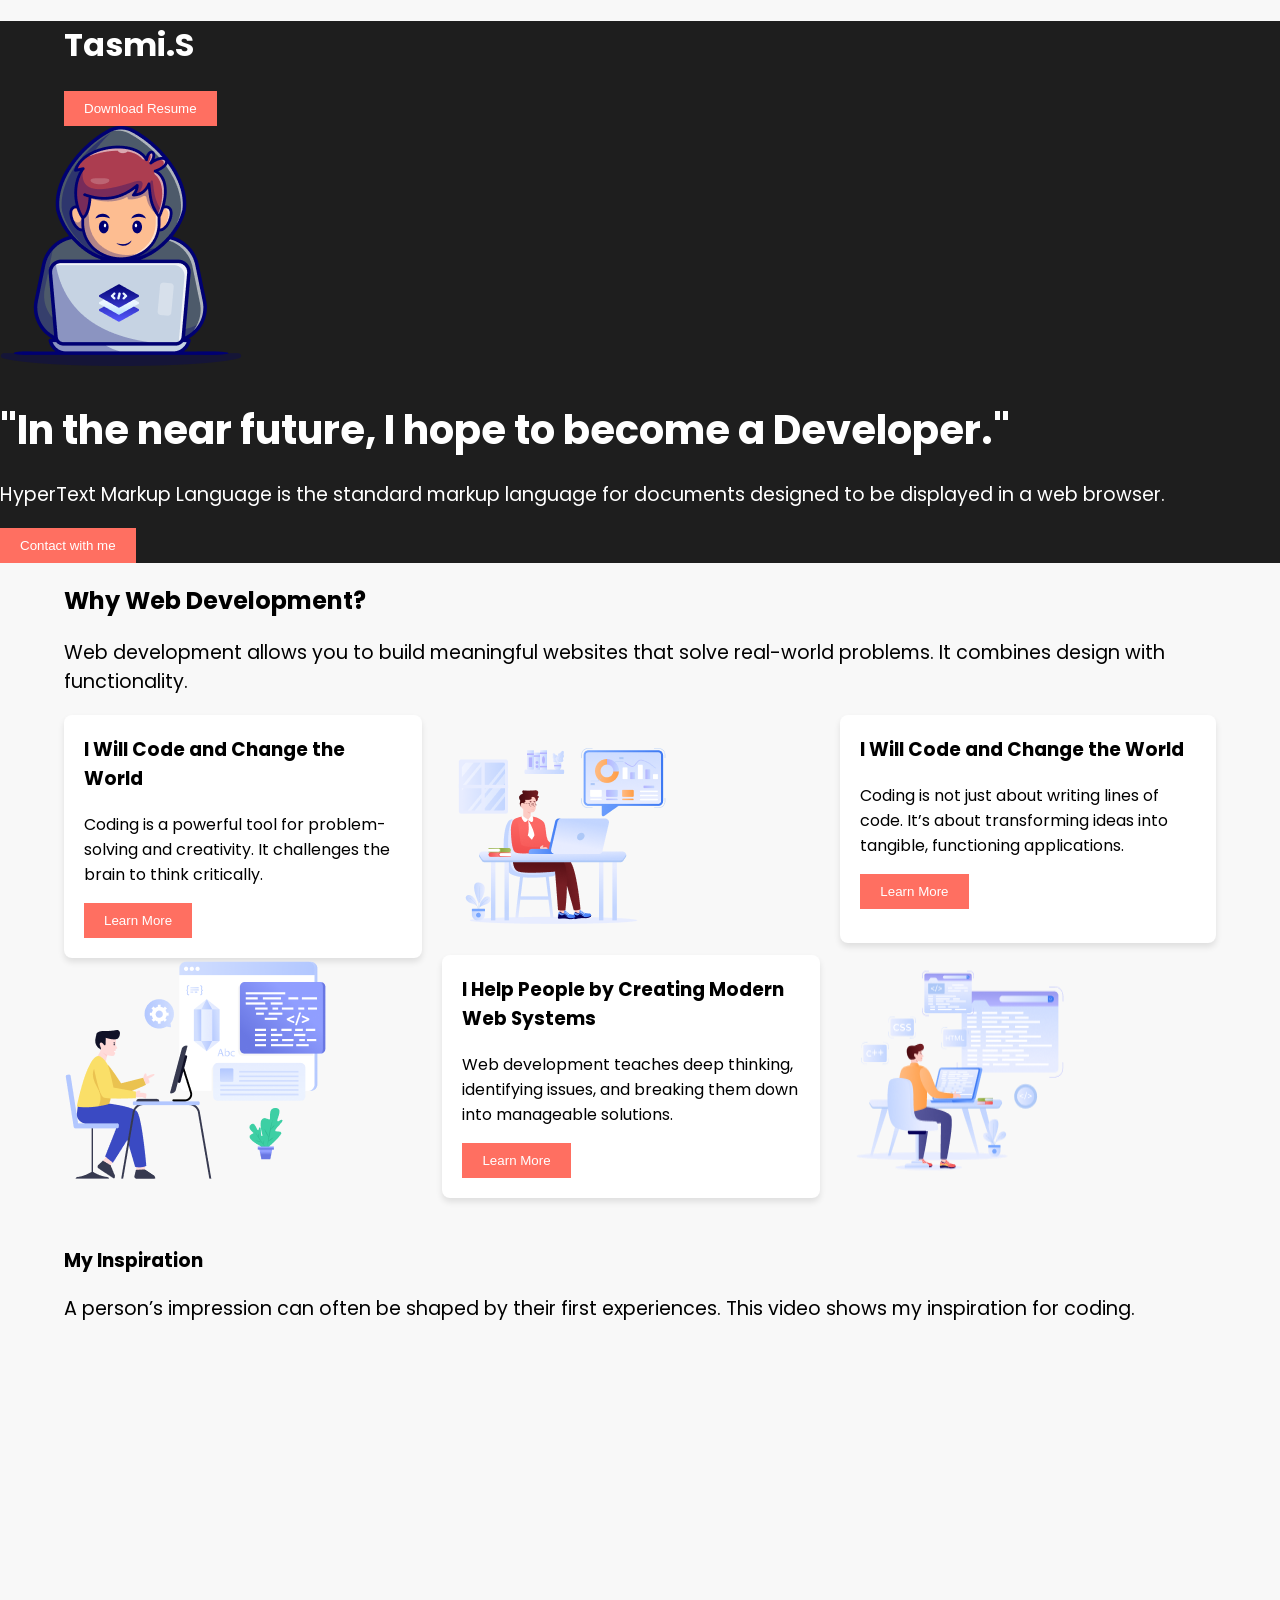
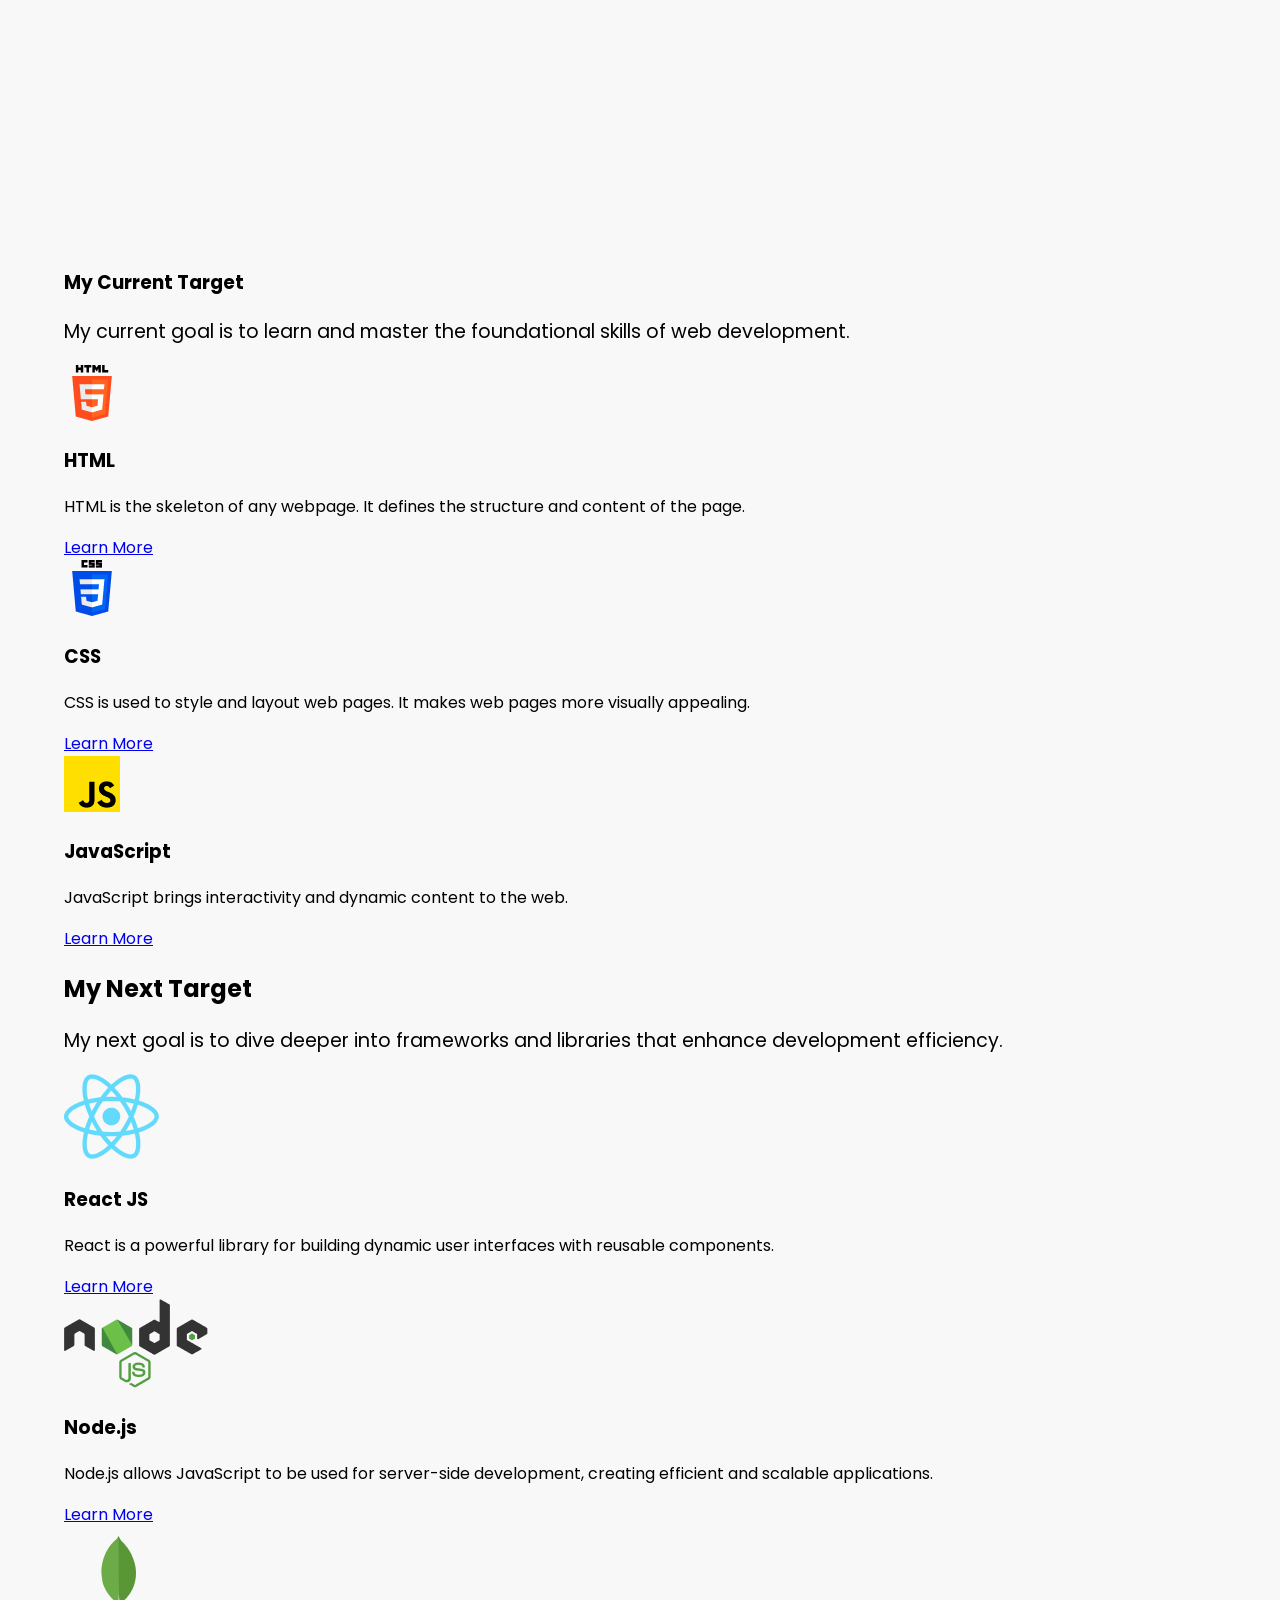
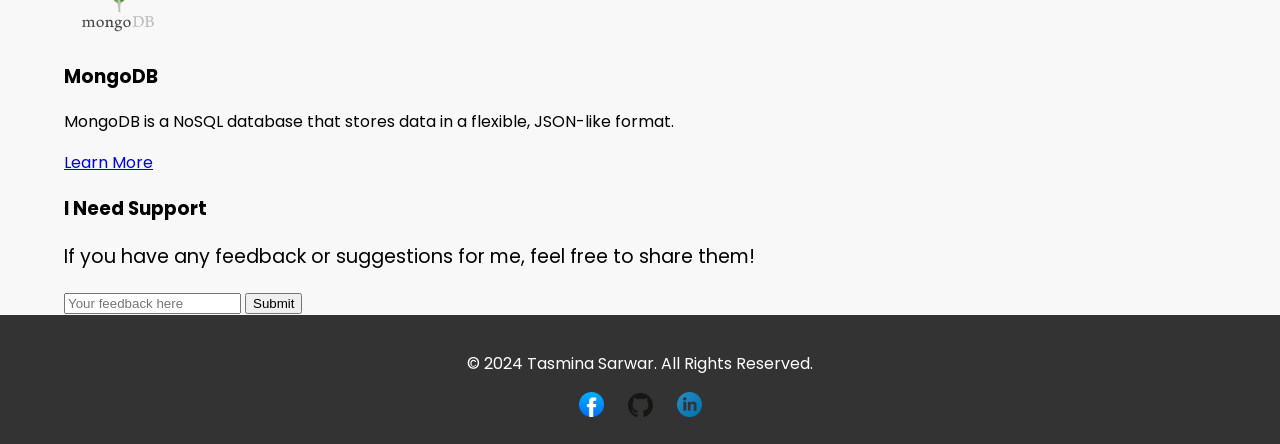
<file: index.html>
<!DOCTYPE html>
<html lang="en">
  <head>
    <meta charset="UTF-8" />
    <meta name="viewport" content="width=device-width, initial-scale=1.0" />
    <link
      rel="shortcut icon"
      href="https://img.icons8.com/?size=100&id=20909&format=png&color=000000"
      type="image/x-icon"
    />
    <link href="https://fonts.googleapis.com/css2?family=Poppins:wght@300;400;600&display=swap" rel="stylesheet">
    <link rel="stylesheet" href="./assets/css/style.css" />
    <title>Portfolio Website</title>
  </head>
  <body>
    <header class="header">
      <div class="container">
        <div class="nav-item">
          <h1>Tasmi.S</h1>
          <a href="#"><button class="btn-primary">Download Resume</button></a>
        </div>
      </div>

      <div class="header-section">
        <div class="header-container">
          <img src="./assets/images/hero.png" alt="image" class="hero-image" />
          <h1 class="header-title">
            "In the near future, I hope to become a Developer."
          </h1>
          <p class="header-desc">
            HyperText Markup Language is the standard markup language for documents designed to be displayed in a web browser.
          </p>
          <a href="#footer">
            <button class="btn-secondary">Contact with me</button>
          </a>
        </div>
      </div>
    </header>

    <main>
      <section class="skill section">
        <div class="container">
          <h1 class="title">Why Web Development?</h1>
          <p class="header-desc">
            Web development allows you to build meaningful websites that solve real-world problems. It combines design with functionality.
          </p>

          <div class="card-container">
            <div class="card">
              <div class="card-body">
                <h3 class="card-title">I Will Code and Change the World</h3>
                <p class="card-desc">
                  Coding is a powerful tool for problem-solving and creativity. It challenges the brain to think critically.
                </p>
                <button class="btn">Learn More</button>
              </div>
              <img src="./assets/images/layer_1.png" alt="image" class="card-image" />
            </div>

            <div class="card">
              <img src="./assets/images/layer_2.png" alt="image" class="card-image" />
              <div class="card-body">
                <h3 class="card-title">I Help People by Creating Modern Web Systems</h3>
                <p class="card-desc">
                  Web development teaches deep thinking, identifying issues, and breaking them down into manageable solutions.
                </p>
                <button class="btn">Learn More</button>
              </div>
            </div>

            <div class="card">
              <div class="card-body">
                <h3 class="card-title">I Will Code and Change the World</h3>
                <p class="card-desc">
                  Coding is not just about writing lines of code. It’s about transforming ideas into tangible, functioning applications.
                </p>
                <button class="btn">Learn More</button>
              </div>
              <img src="./assets/images/layer_3.png" alt="image" class="card-image" />
            </div>
          </div>
        </div>
      </section>

      <section class="section video-section">
        <div class="container">
          <h3 class="title">My Inspiration</h3>
          <p class="header-desc">
            A person’s impression can often be shaped by their first experiences. This video shows my inspiration for coding.
          </p>
          <div class="video-box">
            <iframe
              src="https://www.youtube.com/embed/89nsTX5PFWs?si=u8T_QRBCcXAZ8HpU"
              title="YouTube video player"
              frameborder="0"
              allowfullscreen
            ></iframe>
          </div>
        </div>
      </section>

      <section class="target section">
        <div class="container">
          <h3 class="title">My Current Target</h3>
          <p class="header-desc">
            My current goal is to learn and master the foundational skills of web development.
          </p>

          <div class="skills-box-container">
            <div class="box-item">
              <img src="./assets/images/html.png" alt="HTML icon" />
              <h3>HTML</h3>
              <p>HTML is the skeleton of any webpage. It defines the structure and content of the page.</p>
              <a href="#">Learn More</a>
            </div>

            <div class="box-item">
              <img src="./assets/images/css.png" alt="CSS icon" />
              <h3>CSS</h3>
              <p>CSS is used to style and layout web pages. It makes web pages more visually appealing.</p>
              <a href="#">Learn More</a>
            </div>

            <div class="box-item">
              <img src="./assets/images/js.png" alt="JavaScript icon" />
              <h3>JavaScript</h3>
              <p>JavaScript brings interactivity and dynamic content to the web.</p>
              <a href="#">Learn More</a>
            </div>
          </div>

          <h1 class="title">My Next Target</h1>
          <p class="header-desc">
            My next goal is to dive deeper into frameworks and libraries that enhance development efficiency.
          </p>

          <div class="next-target">
            <div class="next-target-item">
              <img src="./assets/images/react.png" alt="React icon" />
              <h3>React JS</h3>
              <p>React is a powerful library for building dynamic user interfaces with reusable components.</p>
              <a href="#">Learn More</a>
            </div>

            <div class="next-target-item">
              <img src="./assets/images/nodejs.png" alt="Node.js icon" />
              <h3>Node.js</h3>
              <p>Node.js allows JavaScript to be used for server-side development, creating efficient and scalable applications.</p>
              <a href="#">Learn More</a>
            </div>

            <div class="next-target-item">
              <img src="./assets/images/mongodb.png" alt="MongoDB icon" />
              <h3>MongoDB</h3>
              <p>MongoDB is a NoSQL database that stores data in a flexible, JSON-like format.</p>
              <a href="#">Learn More</a>
            </div>
          </div>
        </div>
      </section>

      <section class="support section">
        <div class="container">
          <h3 class="title">I Need Support</h3>
          <p class="header-desc">
            If you have any feedback or suggestions for me, feel free to share them!
          </p>
          <div class="input-box">
            <input type="text" placeholder="Your feedback here" />
            <button>Submit</button>
          </div>
        </div>
      </section>
    </main>

    <footer id="footer">
      <div class="container">
        <p>&copy; 2024 Tasmina Sarwar. All Rights Reserved.</p>
        <div class="social-icons">
          <a href="https://www.facebook.com/"><img src="./assets/images/facebook.png" alt="Facebook" /></a>
          <a href="https://github.com/"><img src="./assets/images/github.png" alt="GitHub" /></a>
          <a href="https://www.linkedin.com/"><img src="./assets/images/linkedin.png" alt="LinkedIn" /></a>
        </div>
      </div>
    </footer>
  </body>
</html>
</file>
<file: assets/css/style.css>
body {
    font-family: 'Poppins', sans-serif;
    margin: 0;
    padding: 0;
    background-color: #f8f8f8;
  }
  
  .container {
    width: 90%;
    max-width: 1200px;
    margin: 0 auto;
  }
  
  .header {
    background-color: #1e1e1e;
    color: white;
  }
  
  .btn-primary,
  .btn-secondary,
  .btn {
    background-color: #ff6f61;
    color: white;
    border: none;
    padding: 10px 20px;
    cursor: pointer;
    transition: background-color 0.3s ease;
  }
  
  .btn-primary:hover,
  .btn-secondary:hover,
  .btn:hover {
    background-color: #d85f53;
  }
  
  .card {
    display: flex;
    flex-wrap: wrap;
    justify-content: space-between;
    margin-bottom: 30px;
  }
  
  .card img {
    max-width: 100%;
  }
  
  .card-body {
    flex: 1;
    padding: 20px;
    background-color: white;
    border-radius: 8px;
    box-shadow: 0 4px 6px rgba(0, 0, 0, 0.1);
  }
  
  .card-body h3 {
    margin-top: 0;
  }
  
  .card-container {
    display: flex;
    justify-content: space-between;
    gap: 20px;
  }
  
  .header-title {
    font-size: 2.5rem;
    margin-bottom: 20px;
  }
  
  .header-desc {
    font-size: 1.2rem;
  }
  
  .video-section iframe {
    width: 100%;
    height: 500px;
    border-radius: 8px;
  }
  
  footer {
    background-color: #333;
    color: white;
    padding: 20px 0;
    text-align: center;
  }
  
  footer .social-icons a {
    margin: 0 10px;
    color: white;
    text-decoration: none;
  }
  
  footer .social-icons img {
    width: 25px;
  }
</file>
